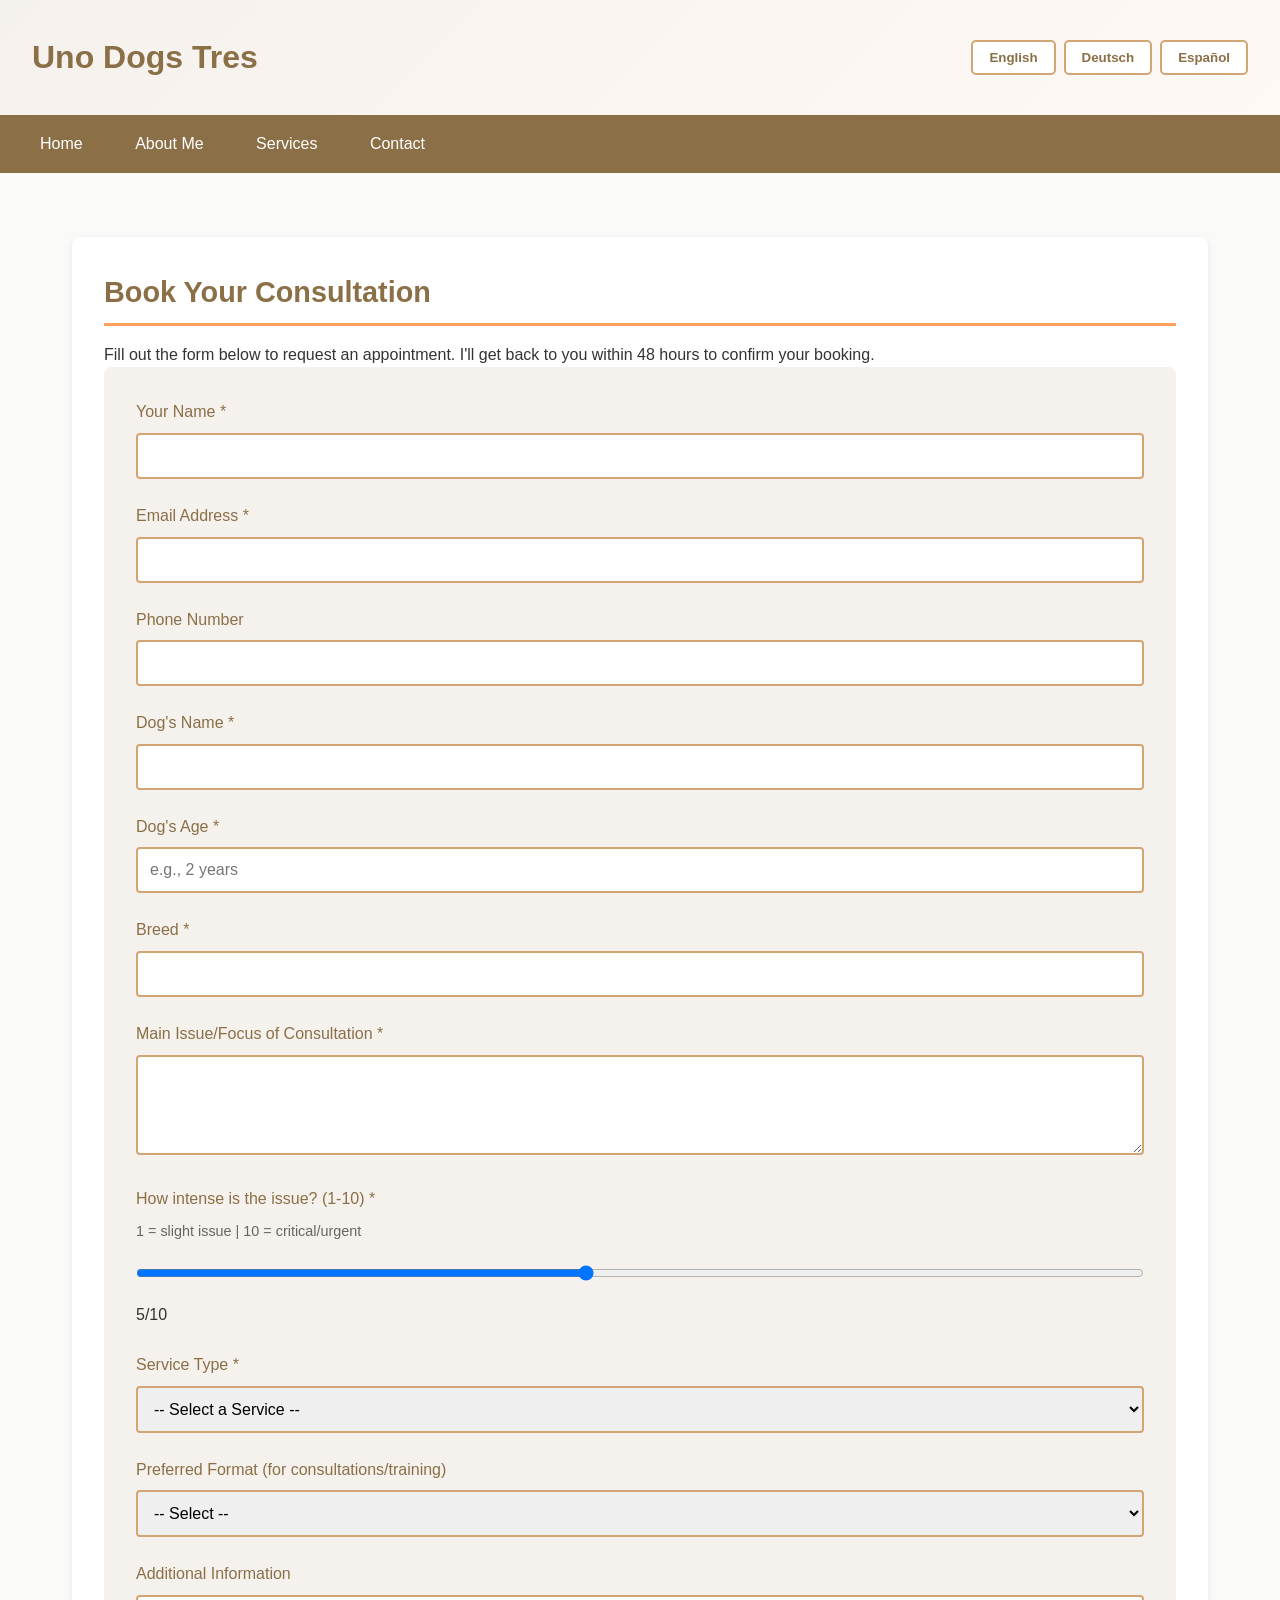
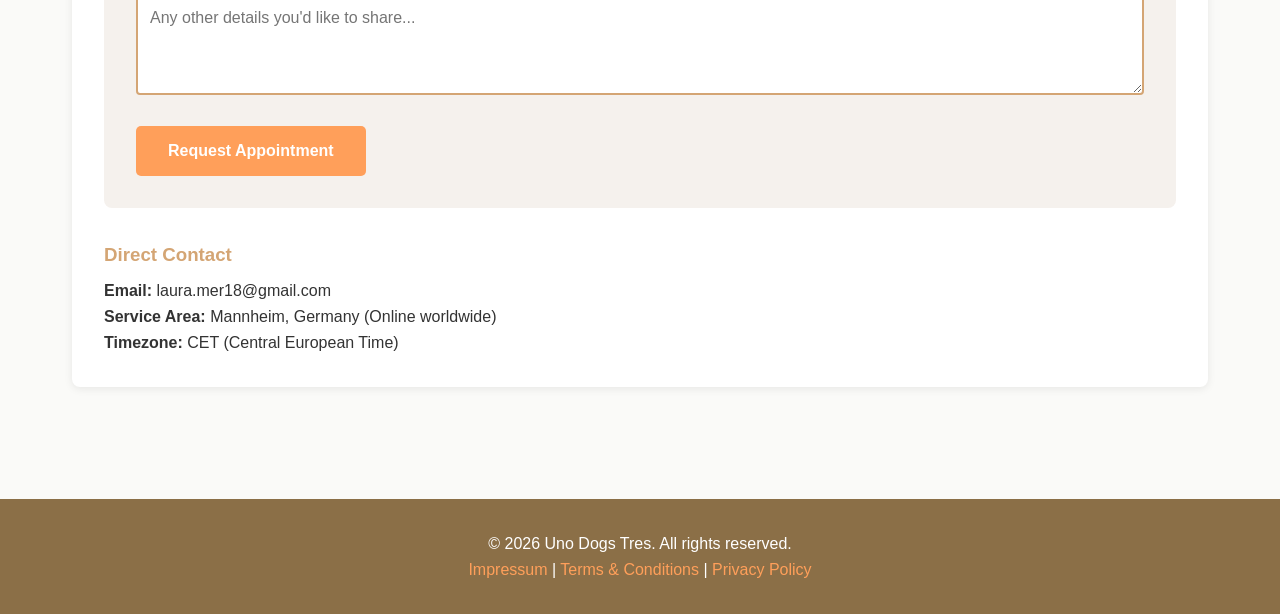
<file: contact.html>
<!DOCTYPE html>
<html lang="en">
<head>
    <meta charset="UTF-8">
    <meta name="viewport" content="width=device-width, initial-scale=1.0">
    <title>Contact & Booking - Uno Dogs Tres</title>
    <link rel="stylesheet" href="styles.css">
</head>
<body>
    <header>
        <h1>Uno Dogs Tres</h1>
        <div>
            <button onclick="switchLanguage('en')">English</button>
            <button onclick="switchLanguage('de')">Deutsch</button>
            <button onclick="switchLanguage('es')">Español</button>
        </div>
    </header>
    <nav>
        <a href="index.html">Home</a>
        <a href="about.html">About Me</a>
        <a href="services.html">Services</a>
        <a href="contact.html">Contact</a>
    </nav>
    <main>
        <section>
            <h2>Book Your Consultation</h2>
            <p>Fill out the form below to request an appointment. I'll get back to you within 48 hours to confirm your booking.</p>
            
            <form action="https://formspree.io/f/YOUR_FORM_ID" method="POST">
                <div class="form-group">
                    <label for="name">Your Name *</label>
                    <input type="text" id="name" name="name" required>
                </div>
                
                <div class="form-group">
                    <label for="email">Email Address *</label>
                    <input type="email" id="email" name="email" required>
                </div>
                
                <div class="form-group">
                    <label for="phone">Phone Number</label>
                    <input type="tel" id="phone" name="phone">
                </div>
                
                <div class="form-group">
                    <label for="dog_name">Dog's Name *</label>
                    <input type="text" id="dog_name" name="dog_name" required>
                </div>
                
                <div class="form-group">
                    <label for="dog_age">Dog's Age *</label>
                    <input type="text" id="dog_age" name="dog_age" placeholder="e.g., 2 years" required>
                </div>
                
                <div class="form-group">
                    <label for="dog_breed">Breed *</label>
                    <input type="text" id="dog_breed" name="dog_breed" required>
                </div>
                
                <div class="form-group">
                    <label for="main_issue">Main Issue/Focus of Consultation *</label>
                    <textarea id="main_issue" name="main_issue" required></textarea>
                </div>
                
                <div class="form-group">
                    <label for="intensity">How intense is the issue? (1-10) *</label>
                    <p style="font-size: 0.9rem; color: #666; margin: 0.5rem 0;">1 = slight issue | 10 = critical/urgent</p>
                    <input type="range" id="intensity" name="intensity" min="1" max="10" value="5" style="cursor: pointer;">
                    <p><span id="intensity_display">5</span>/10</p>
                </div>
                
                <div class="form-group">
                    <label for="service_type">Service Type *</label>
                    <select id="service_type" name="service_type" required>
                        <option value="">-- Select a Service --</option>
                        <option value="training">Individual Training</option>
                        <option value="consultation">Dog Behavior Consultation</option>
                        <option value="social_walks">Social Walks</option>
                    </select>
                </div>
                
                <div class="form-group">
                    <label for="format">Preferred Format (for consultations/training)</label>
                    <select id="format" name="format">
                        <option value="">-- Select --</option>
                        <option value="online">Online</option>
                        <option value="in_person">In-person</option>
                        <option value="outdoor">Outdoor</option>
                        <option value="flexible">Flexible</option>
                    </select>
                </div>
                
                <div class="form-group">
                    <label for="message">Additional Information</label>
                    <textarea id="message" name="message" placeholder="Any other details you'd like to share..."></textarea>
                </div>
                
                <button type="submit">Request Appointment</button>
            </form>
            
            <h3 style="margin-top: 2rem;">Direct Contact</h3>
            <p><strong>Email:</strong> laura.mer18@gmail.com</p>
            <p><strong>Service Area:</strong> Mannheim, Germany (Online worldwide)</p>
            <p><strong>Timezone:</strong> CET (Central European Time)</p>
        </section>
    </main>
    <footer>
        <p>&copy; 2026 Uno Dogs Tres. All rights reserved.</p>
        <p><a href="impressum.html">Impressum</a> | <a href="terms.html">Terms & Conditions</a> | <a href="privacy.html">Privacy Policy</a></p>
    </footer>
    <script>
        // Update intensity display
        document.getElementById('intensity').addEventListener('input', function() {
            document.getElementById('intensity_display').textContent = this.value;
        });
    </script>
</body>
</html>
</file>
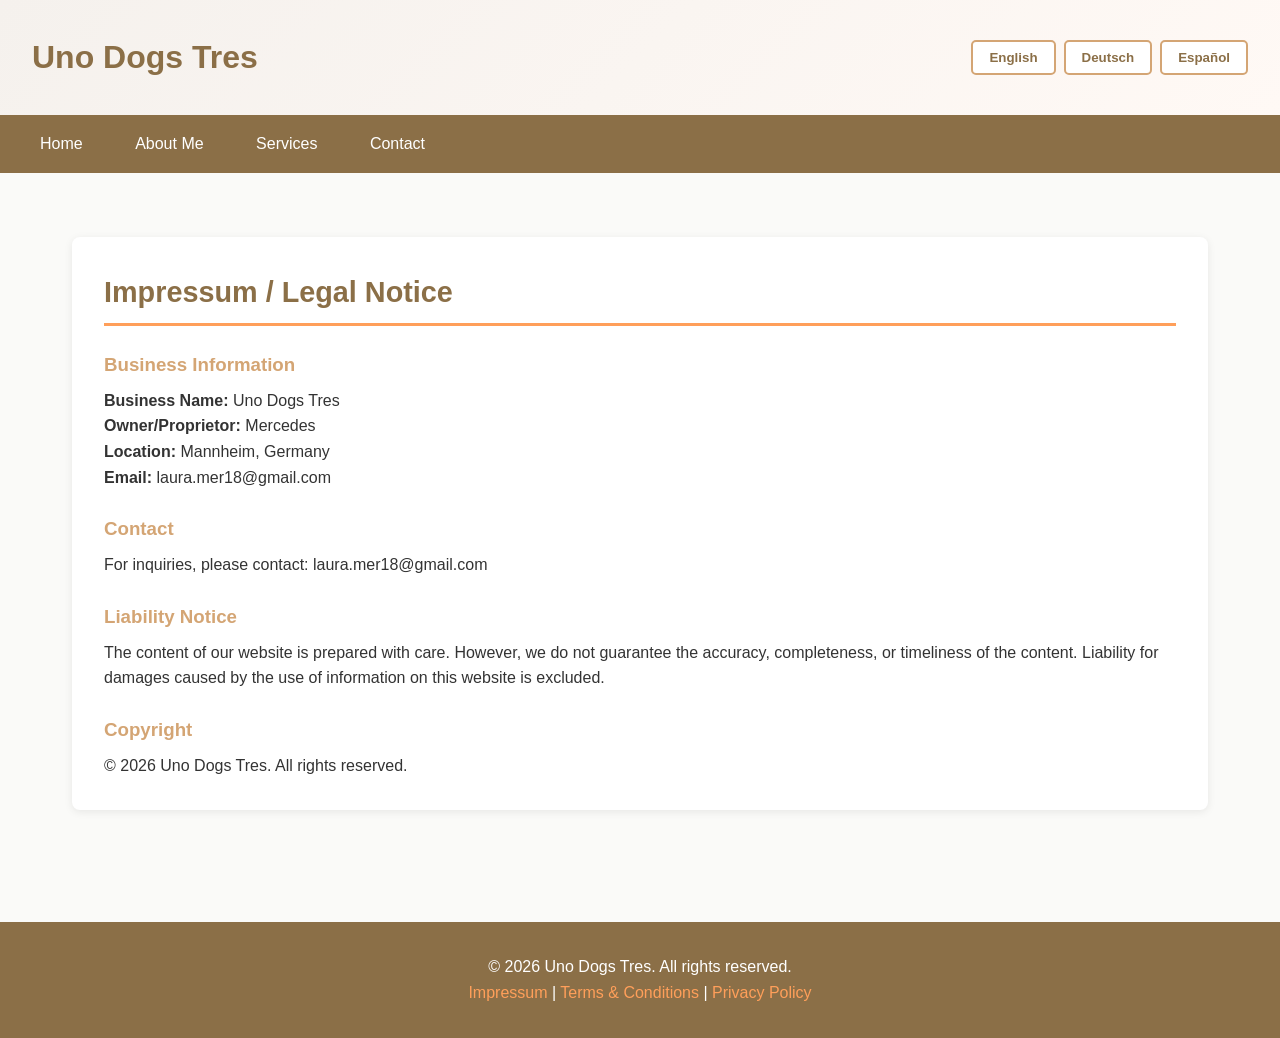
<file: impressum.html>
<!DOCTYPE html>
<html lang="en">
<head>
    <meta charset="UTF-8">
    <meta name="viewport" content="width=device-width, initial-scale=1.0">
    <title>Impressum - Uno Dogs Tres</title>
    <link rel="stylesheet" href="styles.css">
</head>
<body>
    <header>
        <h1>Uno Dogs Tres</h1>
        <div>
            <button onclick="switchLanguage('en')">English</button>
            <button onclick="switchLanguage('de')">Deutsch</button>
            <button onclick="switchLanguage('es')">Español</button>
        </div>
    </header>
    <nav>
        <a href="index.html">Home</a>
        <a href="about.html">About Me</a>
        <a href="services.html">Services</a>
        <a href="contact.html">Contact</a>
    </nav>
    <main>
        <section>
            <h2>Impressum / Legal Notice</h2>
            
            <h3>Business Information</h3>
            <p><strong>Business Name:</strong> Uno Dogs Tres</p>
            <p><strong>Owner/Proprietor:</strong> Mercedes</p>
            <p><strong>Location:</strong> Mannheim, Germany</p>
            <p><strong>Email:</strong> laura.mer18@gmail.com</p>
            
            <h3>Contact</h3>
            <p>For inquiries, please contact: laura.mer18@gmail.com</p>
            
            <h3>Liability Notice</h3>
            <p>The content of our website is prepared with care. However, we do not guarantee the accuracy, completeness, or timeliness of the content. Liability for damages caused by the use of information on this website is excluded.</p>
            
            <h3>Copyright</h3>
            <p>&copy; 2026 Uno Dogs Tres. All rights reserved.</p>
        </section>
    </main>
    <footer>
        <p>&copy; 2026 Uno Dogs Tres. All rights reserved.</p>
        <p><a href="impressum.html">Impressum</a> | <a href="terms.html">Terms & Conditions</a> | <a href="privacy.html">Privacy Policy</a></p>
    </footer>
</body>
</html>
</file>
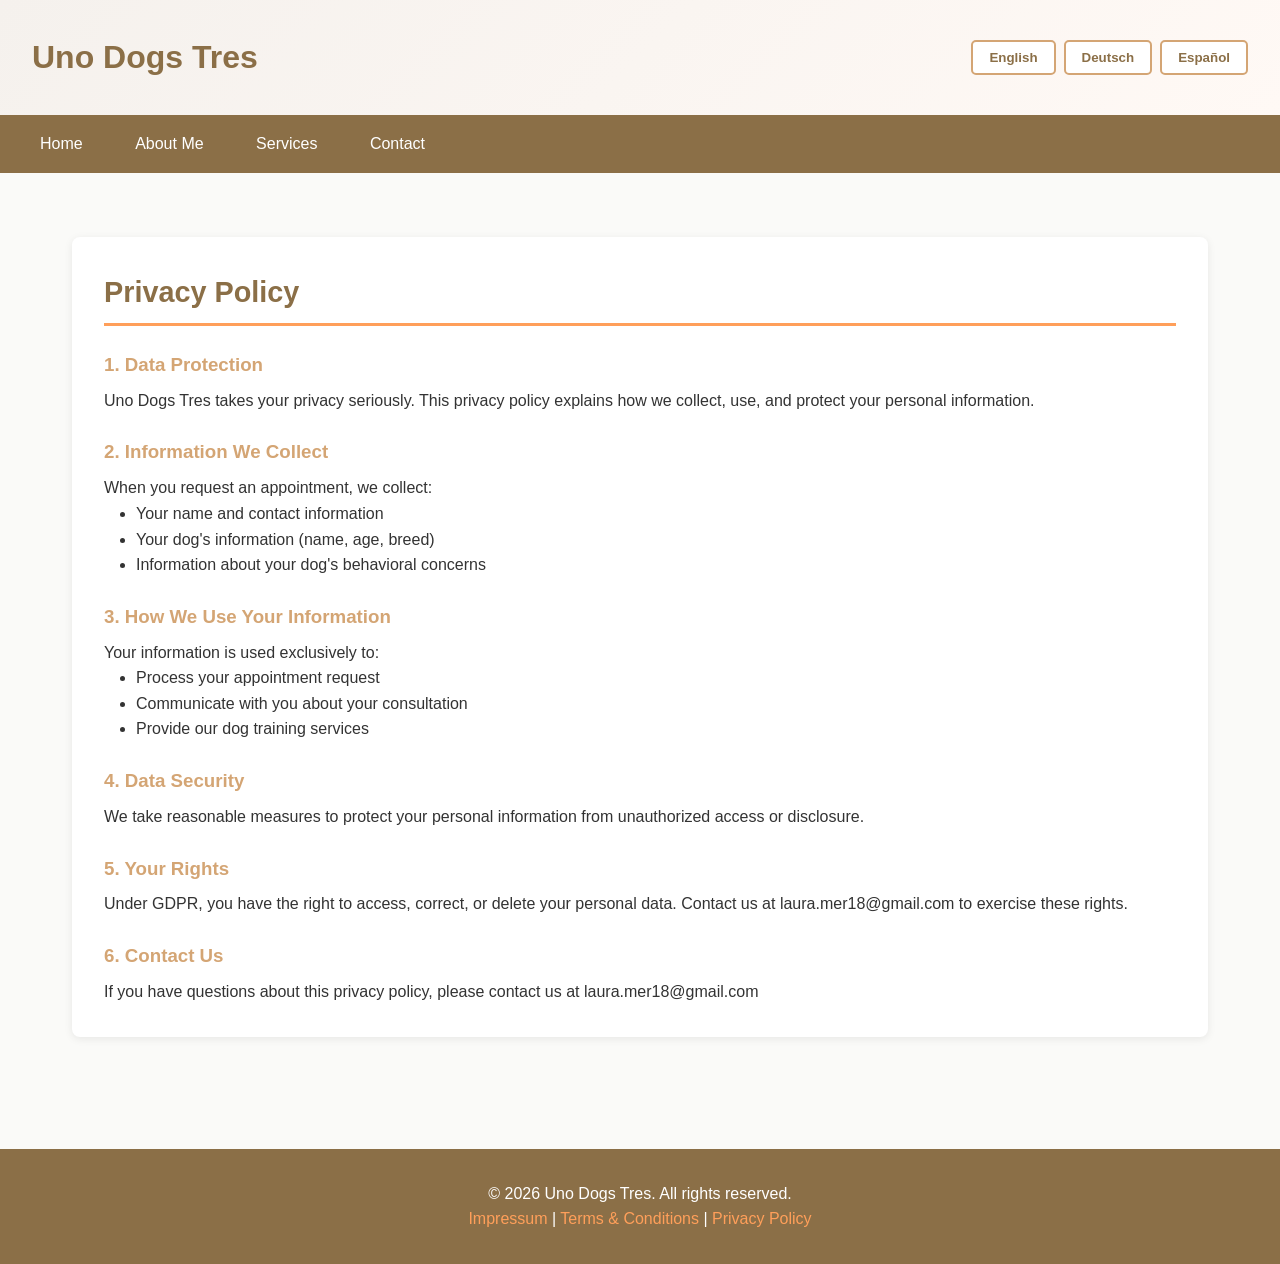
<file: privacy.html>
<!DOCTYPE html>
<html lang="en">
<head>
    <meta charset="UTF-8">
    <meta name="viewport" content="width=device-width, initial-scale=1.0">
    <title>Privacy Policy - Uno Dogs Tres</title>
    <link rel="stylesheet" href="styles.css">
</head>
<body>
    <header>
        <h1>Uno Dogs Tres</h1>
        <div>
            <button onclick="switchLanguage('en')">English</button>
            <button onclick="switchLanguage('de')">Deutsch</button>
            <button onclick="switchLanguage('es')">Español</button>
        </div>
    </header>
    <nav>
        <a href="index.html">Home</a>
        <a href="about.html">About Me</a>
        <a href="services.html">Services</a>
        <a href="contact.html">Contact</a>
    </nav>
    <main>
        <section>
            <h2>Privacy Policy</h2>
            
            <h3>1. Data Protection</h3>
            <p>Uno Dogs Tres takes your privacy seriously. This privacy policy explains how we collect, use, and protect your personal information.</p>
            
            <h3>2. Information We Collect</h3>
            <p>When you request an appointment, we collect:</p>
            <ul style="margin-left: 2rem;">
                <li>Your name and contact information</li>
                <li>Your dog's information (name, age, breed)</li>
                <li>Information about your dog's behavioral concerns</li>
            </ul>
            
            <h3>3. How We Use Your Information</h3>
            <p>Your information is used exclusively to:</p>
            <ul style="margin-left: 2rem;">
                <li>Process your appointment request</li>
                <li>Communicate with you about your consultation</li>
                <li>Provide our dog training services</li>
            </ul>
            
            <h3>4. Data Security</h3>
            <p>We take reasonable measures to protect your personal information from unauthorized access or disclosure.</p>
            
            <h3>5. Your Rights</h3>
            <p>Under GDPR, you have the right to access, correct, or delete your personal data. Contact us at laura.mer18@gmail.com to exercise these rights.</p>
            
            <h3>6. Contact Us</h3>
            <p>If you have questions about this privacy policy, please contact us at laura.mer18@gmail.com</p>
        </section>
    </main>
    <footer>
        <p>&copy; 2026 Uno Dogs Tres. All rights reserved.</p>
        <p><a href="impressum.html">Impressum</a> | <a href="terms.html">Terms & Conditions</a> | <a href="privacy.html">Privacy Policy</a></p>
    </footer>
</body>
</html>
</file>
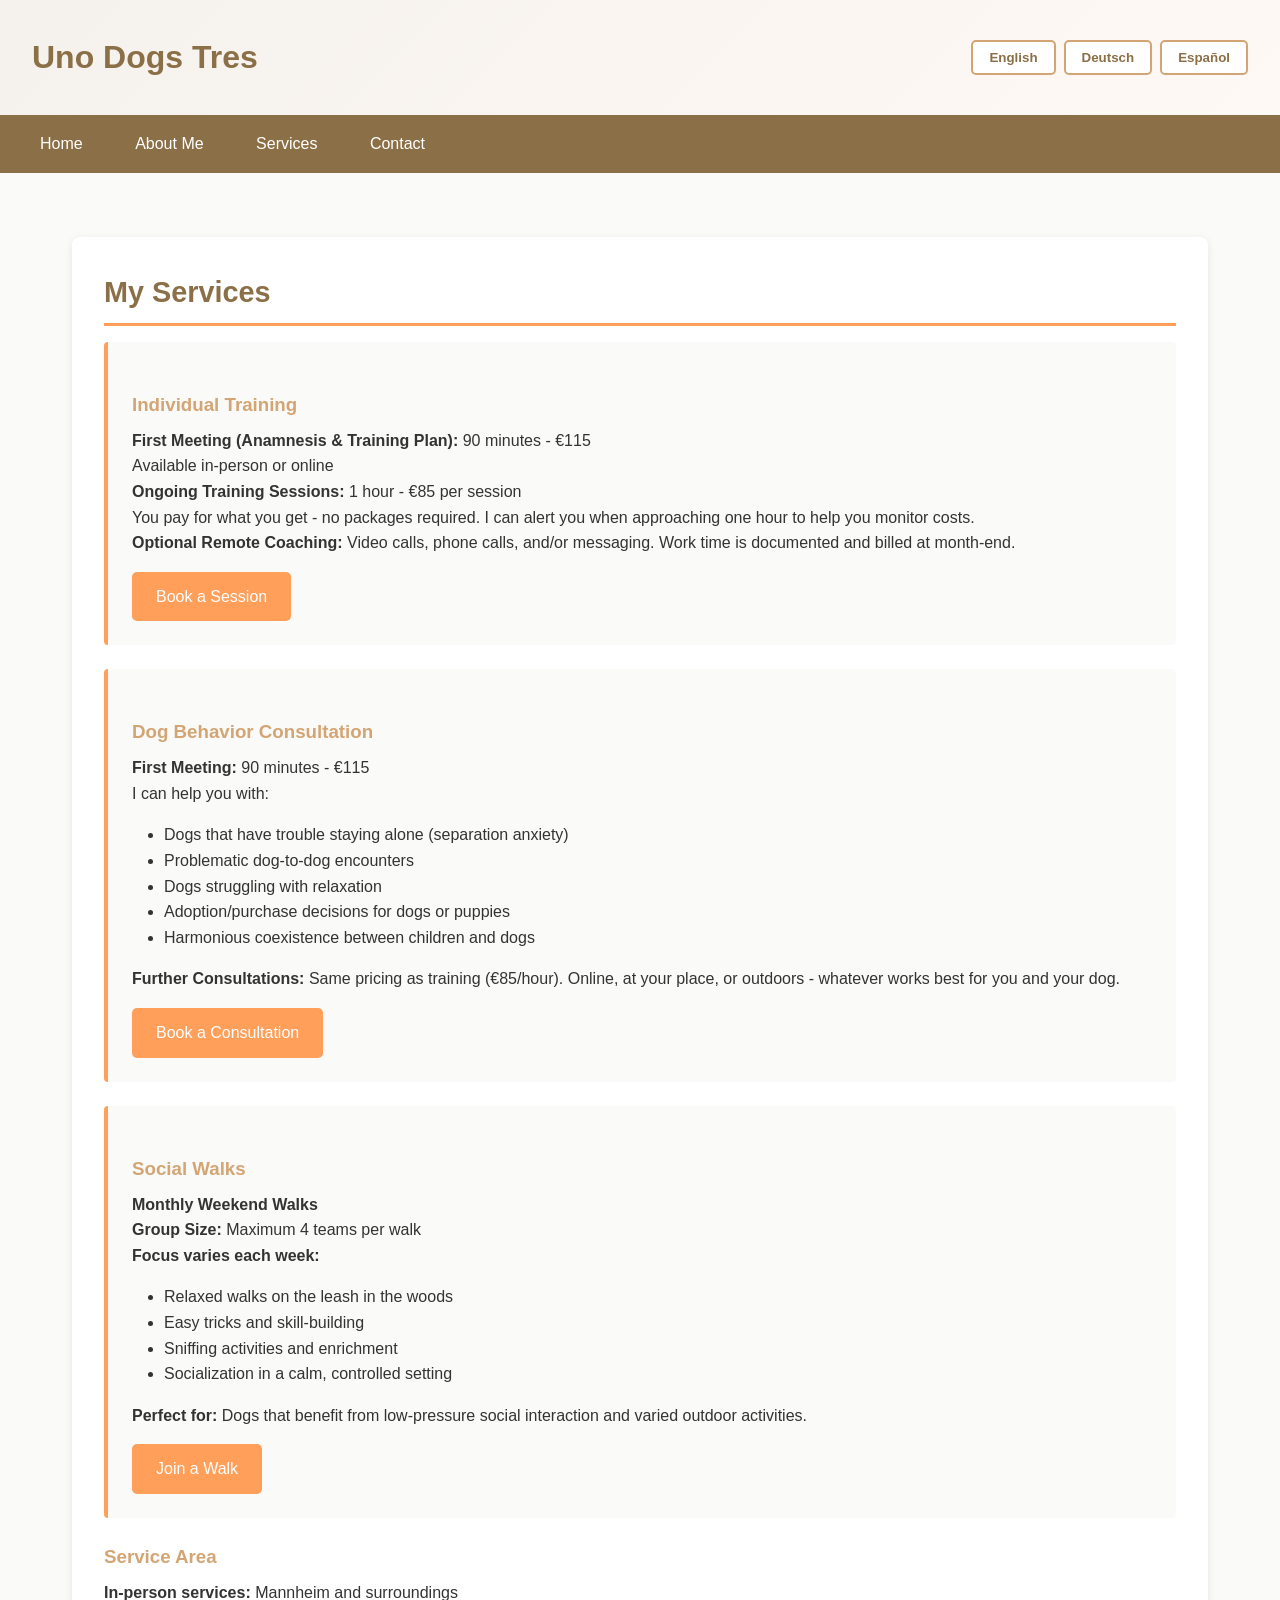
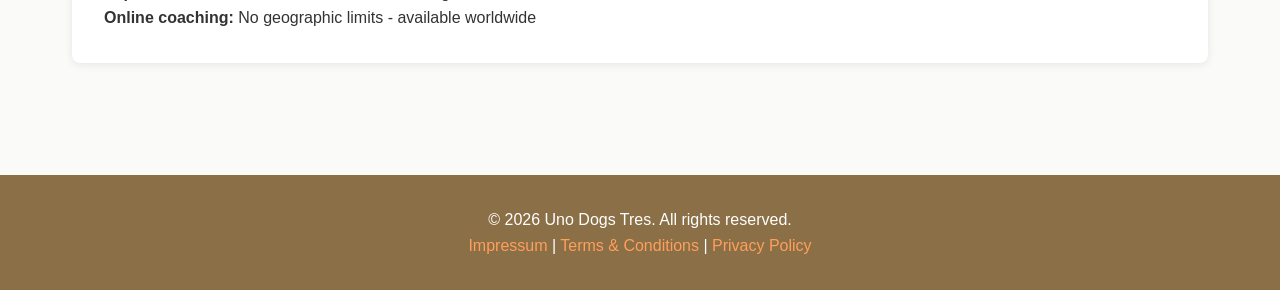
<file: sevices.html>
<!DOCTYPE html>
<html lang="en">
<head>
    <meta charset="UTF-8">
    <meta name="viewport" content="width=device-width, initial-scale=1.0">
    <title>Services - Uno Dogs Tres</title>
    <link rel="stylesheet" href="styles.css">
</head>
<body>
    <header>
        <h1>Uno Dogs Tres</h1>
        <div>
            <button onclick="switchLanguage('en')">English</button>
            <button onclick="switchLanguage('de')">Deutsch</button>
            <button onclick="switchLanguage('es')">Español</button>
        </div>
    </header>
    <nav>
        <a href="index.html">Home</a>
        <a href="about.html">About Me</a>
        <a href="services.html">Services</a>
        <a href="contact.html">Contact</a>
    </nav>
    <main>
        <section>
            <h2>My Services</h2>
            
            <div class="service">
                <h3>Individual Training</h3>
                <p><strong>First Meeting (Anamnesis & Training Plan):</strong> 90 minutes - €115</p>
                <p>Available in-person or online</p>
                <p><strong>Ongoing Training Sessions:</strong> 1 hour - €85 per session</p>
                <p>You pay for what you get - no packages required. I can alert you when approaching one hour to help you monitor costs.</p>
                <p><strong>Optional Remote Coaching:</strong> Video calls, phone calls, and/or messaging. Work time is documented and billed at month-end.</p>
                <a href="contact.html" class="cta-button">Book a Session</a>
            </div>
            
            <div class="service">
                <h3>Dog Behavior Consultation</h3>
                <p><strong>First Meeting:</strong> 90 minutes - €115</p>
                <p>I can help you with:</p>
                <ul style="margin-left: 2rem; margin-top: 1rem; margin-bottom: 1rem;">
                    <li>Dogs that have trouble staying alone (separation anxiety)</li>
                    <li>Problematic dog-to-dog encounters</li>
                    <li>Dogs struggling with relaxation</li>
                    <li>Adoption/purchase decisions for dogs or puppies</li>
                    <li>Harmonious coexistence between children and dogs</li>
                </ul>
                <p><strong>Further Consultations:</strong> Same pricing as training (€85/hour). Online, at your place, or outdoors - whatever works best for you and your dog.</p>
                <a href="contact.html" class="cta-button">Book a Consultation</a>
            </div>
            
            <div class="service">
                <h3>Social Walks</h3>
                <p><strong>Monthly Weekend Walks</strong></p>
                <p><strong>Group Size:</strong> Maximum 4 teams per walk</p>
                <p><strong>Focus varies each week:</strong></p>
                <ul style="margin-left: 2rem; margin-top: 1rem; margin-bottom: 1rem;">
                    <li>Relaxed walks on the leash in the woods</li>
                    <li>Easy tricks and skill-building</li>
                    <li>Sniffing activities and enrichment</li>
                    <li>Socialization in a calm, controlled setting</li>
                </ul>
                <p><strong>Perfect for:</strong> Dogs that benefit from low-pressure social interaction and varied outdoor activities.</p>
                <a href="contact.html" class="cta-button">Join a Walk</a>
            </div>
            
            <h3>Service Area</h3>
            <p><strong>In-person services:</strong> Mannheim and surroundings</p>
            <p><strong>Online coaching:</strong> No geographic limits - available worldwide</p>
        </section>
    </main>
    <footer>
        <p>&copy; 2026 Uno Dogs Tres. All rights reserved.</p>
        <p><a href="impressum.html">Impressum</a> | <a href="terms.html">Terms & Conditions</a> | <a href="privacy.html">Privacy Policy</a></p>
    </footer>
    <script src="script.js"></script>
</body>
</html>
</file>
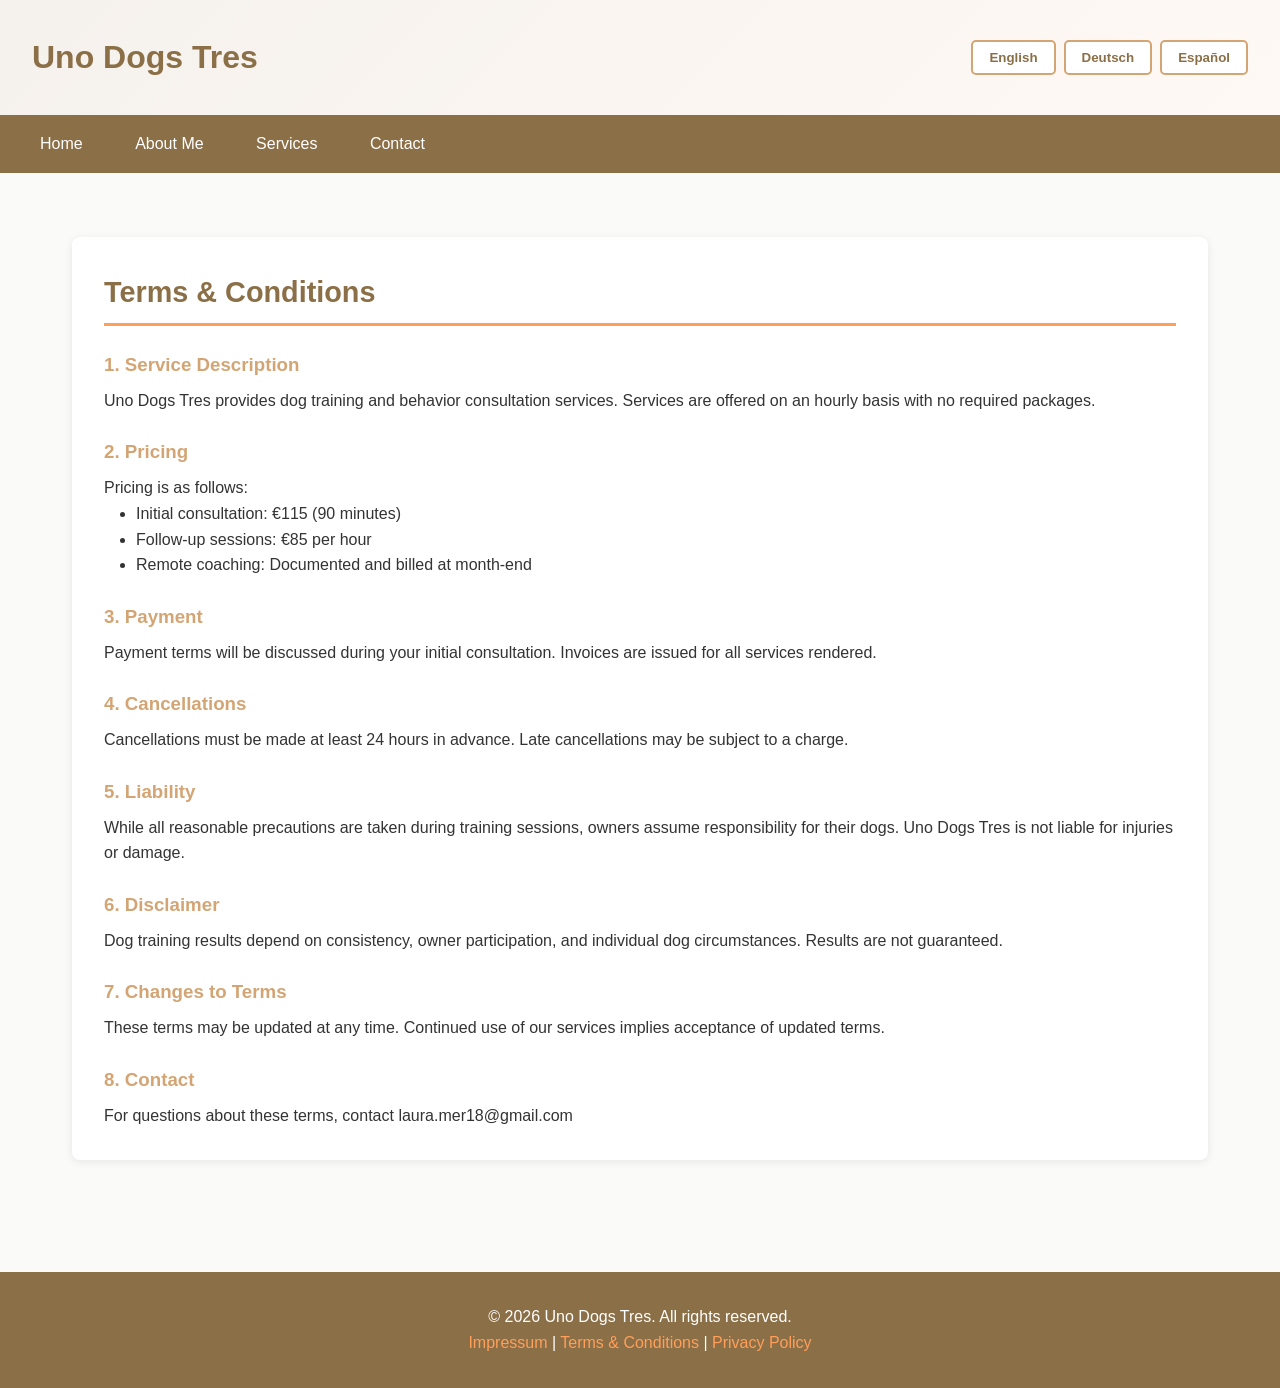
<file: terms.html>
<!DOCTYPE html>
<html lang="en">
<head>
    <meta charset="UTF-8">
    <meta name="viewport" content="width=device-width, initial-scale=1.0">
    <title>Terms & Conditions - Uno Dogs Tres</title>
    <link rel="stylesheet" href="styles.css">
</head>
<body>
    <header>
        <h1>Uno Dogs Tres</h1>
        <div>
            <button onclick="switchLanguage('en')">English</button>
            <button onclick="switchLanguage('de')">Deutsch</button>
            <button onclick="switchLanguage('es')">Español</button>
        </div>
    </header>
    <nav>
        <a href="index.html">Home</a>
        <a href="about.html">About Me</a>
        <a href="services.html">Services</a>
        <a href="contact.html">Contact</a>
    </nav>
    <main>
        <section>
            <h2>Terms & Conditions</h2>
            
            <h3>1. Service Description</h3>
            <p>Uno Dogs Tres provides dog training and behavior consultation services. Services are offered on an hourly basis with no required packages.</p>
            
            <h3>2. Pricing</h3>
            <p>Pricing is as follows:</p>
            <ul style="margin-left: 2rem;">
                <li>Initial consultation: €115 (90 minutes)</li>
                <li>Follow-up sessions: €85 per hour</li>
                <li>Remote coaching: Documented and billed at month-end</li>
            </ul>
            
            <h3>3. Payment</h3>
            <p>Payment terms will be discussed during your initial consultation. Invoices are issued for all services rendered.</p>
            
            <h3>4. Cancellations</h3>
            <p>Cancellations must be made at least 24 hours in advance. Late cancellations may be subject to a charge.</p>
            
            <h3>5. Liability</h3>
            <p>While all reasonable precautions are taken during training sessions, owners assume responsibility for their dogs. Uno Dogs Tres is not liable for injuries or damage.</p>
            
            <h3>6. Disclaimer</h3>
            <p>Dog training results depend on consistency, owner participation, and individual dog circumstances. Results are not guaranteed.</p>
            
            <h3>7. Changes to Terms</h3>
            <p>These terms may be updated at any time. Continued use of our services implies acceptance of updated terms.</p>
            
            <h3>8. Contact</h3>
            <p>For questions about these terms, contact laura.mer18@gmail.com</p>
        </section>
    </main>
    <footer>
        <p>&copy; 2026 Uno Dogs Tres. All rights reserved.</p>
        <p><a href="impressum.html">Impressum</a> | <a href="terms.html">Terms & Conditions</a> | <a href="privacy.html">Privacy Policy</a></p>
    </footer>
</body>
</html>
</file>
<file: styles.css>
* {
    margin: 0;
    padding: 0;
    box-sizing: border-box;
}

body {
    font-family: 'Segoe UI', Tahoma, Geneva, Verdana, sans-serif;
    line-height: 1.6;
    color: #333;
    background-color: #fafaf8;
}

header {
    background: linear-gradient(135deg, #f5f1ed 0%, #fff9f5 100%);
    padding: 2rem;
    display: flex;
    justify-content: space-between;
    align-items: center;
    box-shadow: 0 2px 8px rgba(0,0,0,0.1);
    flex-wrap: wrap;
}

header h1 {
    font-size: 2rem;
    color: #8B6F47;
}

header div {
    display: flex;
    gap: 0.5rem;
}

header button {
    padding: 0.5rem 1rem;
    border: 2px solid #D4A574;
    background-color: #fff;
    color: #8B6F47;
    border-radius: 5px;
    cursor: pointer;
    font-weight: bold;
    transition: all 0.3s ease;
}

header button:hover {
    background-color: #D4A574;
    color: white;
}

header button.active {
    background-color: #FF9F5A;
    color: white;
    border-color: #FF9F5A;
}

nav {
    background-color: #8B6F47;
    padding: 1rem;
    margin-bottom: 2rem;
}

nav a {
    color: white;
    text-decoration: none;
    margin: 0 1.5rem;
    font-weight: 500;
    transition: color 0.3s ease;
}

nav a:hover {
    color: #FF9F5A;
}

main {
    max-width: 1200px;
    margin: 0 auto;
    padding: 2rem;
}

section {
    background: white;
    padding: 2rem;
    margin-bottom: 2rem;
    border-radius: 8px;
    box-shadow: 0 2px 8px rgba(0,0,0,0.08);
}

h2 {
    color: #8B6F47;
    margin-bottom: 1rem;
    font-size: 1.8rem;
    border-bottom: 3px solid #FF9F5A;
    padding-bottom: 0.5rem;
}

h3 {
    color: #D4A574;
    margin-top: 1.5rem;
    margin-bottom: 0.5rem;
}

.service {
    background-color: #fafaf8;
    padding: 1.5rem;
    margin-bottom: 1.5rem;
    border-left: 4px solid #FF9F5A;
    border-radius: 4px;
}

img {
    max-width: 100%;
    height: auto;
    border-radius: 8px;
    margin: 1.5rem 0;
}

form {
    background-color: #f5f1ed;
    padding: 2rem;
    border-radius: 8px;
    margin-bottom: 2rem;
}

.form-group {
    margin-bottom: 1.5rem;
}

label {
    display: block;
    margin-bottom: 0.5rem;
    color: #8B6F47;
    font-weight: 500;
}

input, select, textarea {
    width: 100%;
    padding: 0.75rem;
    border: 2px solid #D4A574;
    border-radius: 4px;
    font-family: inherit;
    font-size: 1rem;
}

input:focus, select:focus, textarea:focus {
    outline: none;
    border-color: #FF9F5A;
    box-shadow: 0 0 5px rgba(255, 159, 90, 0.3);
}

textarea {
    resize: vertical;
    min-height: 100px;
}

button[type="submit"] {
    background-color: #FF9F5A;
    color: white;
    padding: 1rem 2rem;
    border: none;
    border-radius: 5px;
    font-size: 1rem;
    font-weight: bold;
    cursor: pointer;
    transition: all 0.3s ease;
}

button[type="submit"]:hover {
    background-color: #E88A45;
    transform: translateY(-2px);
}

footer {
    background-color: #8B6F47;
    color: white;
    text-align: center;
    padding: 2rem;
    margin-top: 3rem;
}

footer a {
    color: #FF9F5A;
    text-decoration: none;
}

.cta-button {
    display: inline-block;
    background-color: #FF9F5A;
    color: white;
    padding: 0.75rem 1.5rem;
    border-radius: 5px;
    text-decoration: none;
    margin-top: 1rem;
}

.cta-button:hover {
    background-color: #E88A45;
}

@media (max-width: 768px) {
    header {
        flex-direction: column;
        gap: 1rem;
    }
    
    nav a {
        display: block;
        margin: 0.5rem 0;
    }
    
    main {
        padding: 1rem;
    }
}
</file>
